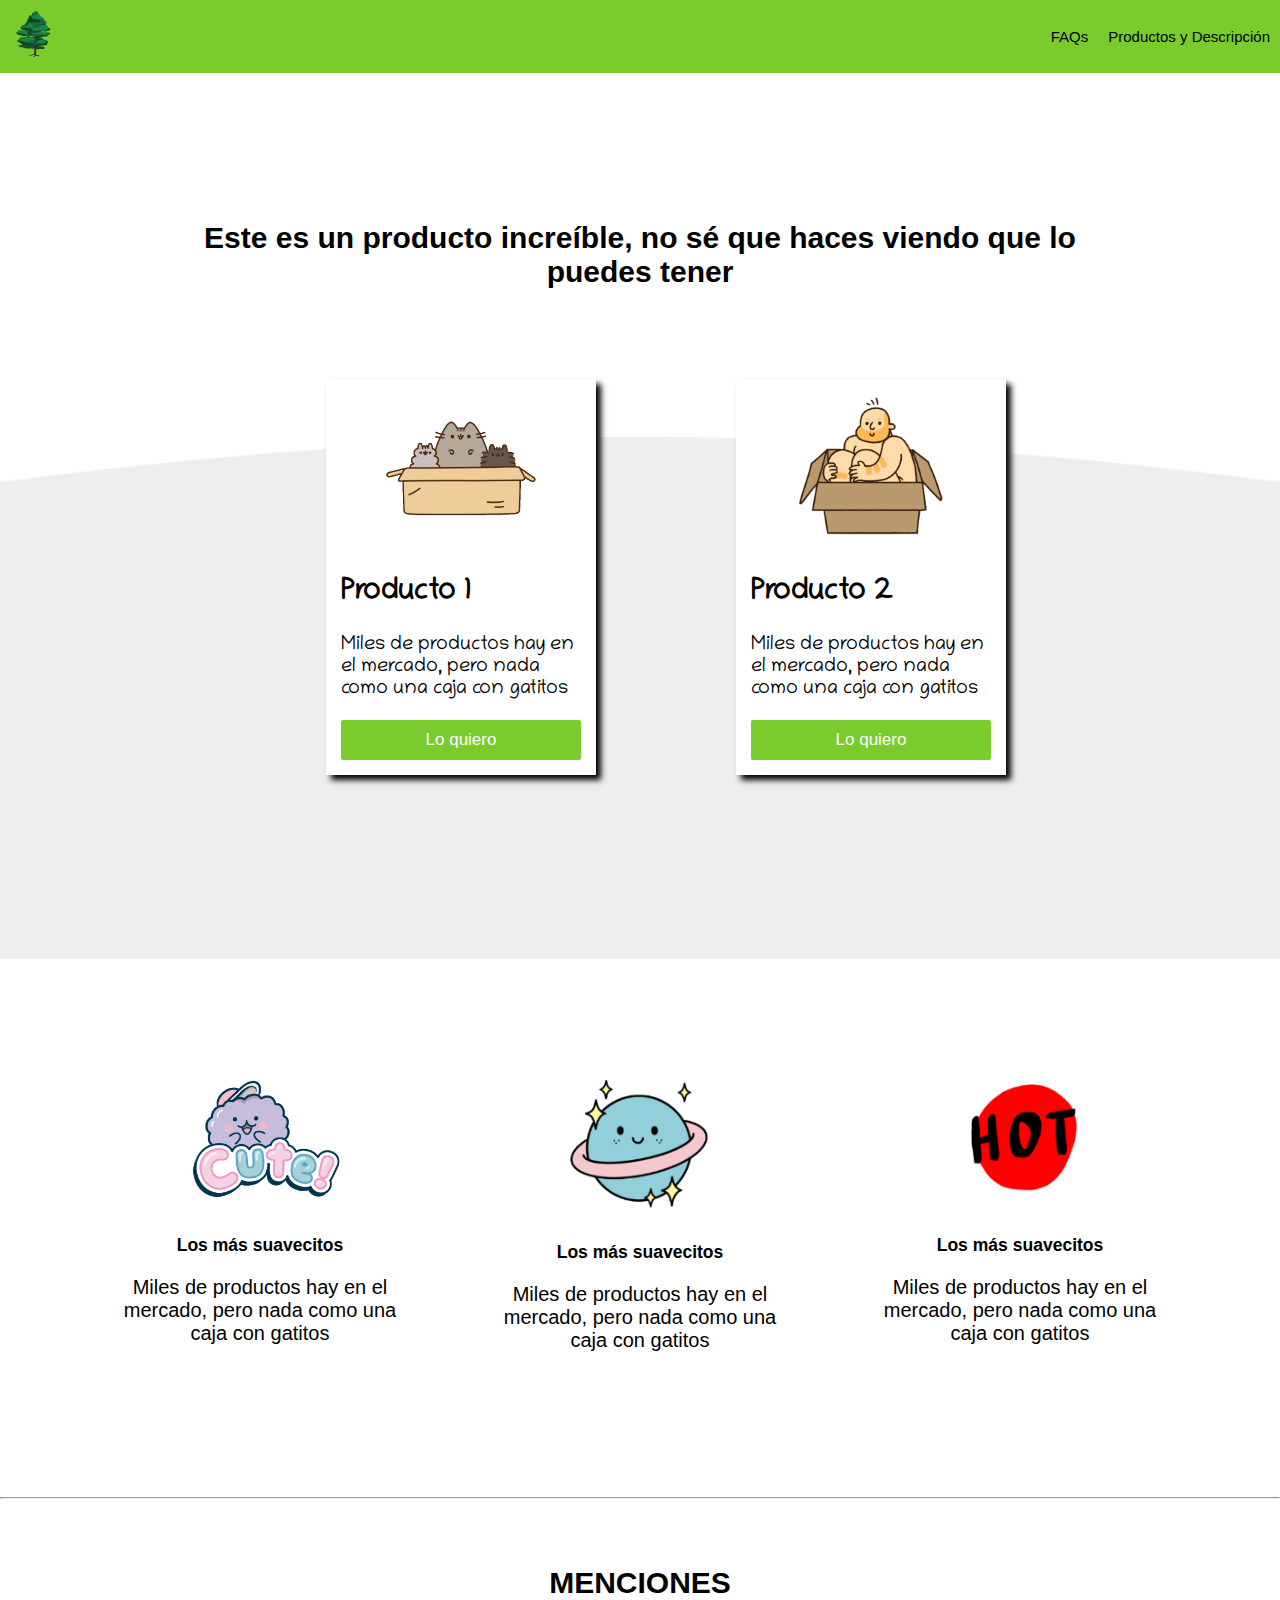
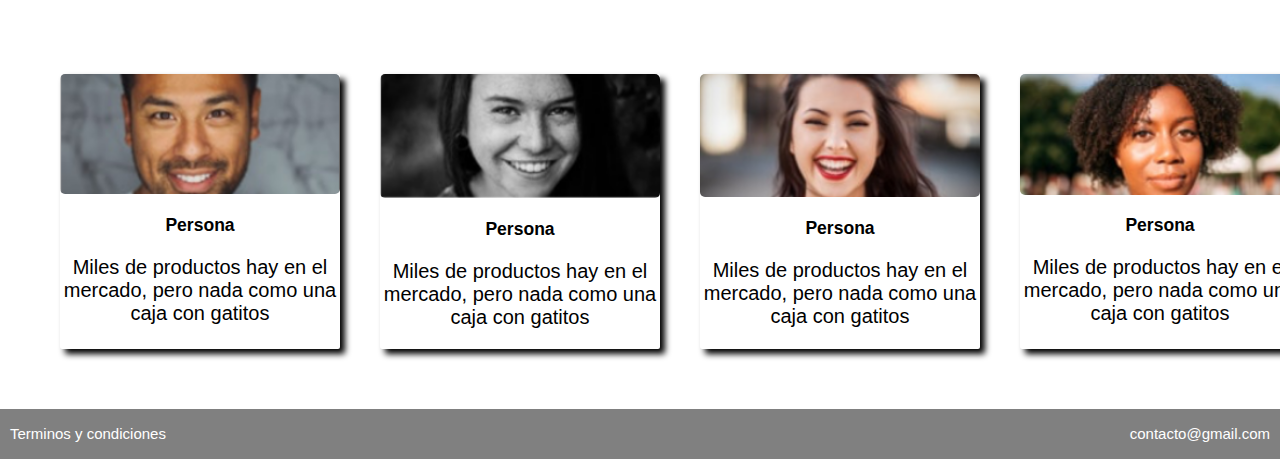
<file: index.html>
<!DOCTYPE html>
<html lang="es">

<head>
    <meta charset="UTF-8">
    <meta name="viewport" content="width=device-width, initial-scale=1.0">
    <meta http-equiv="X-UA-Compatible" content="ie=edge">
    <link rel="stylesheet" href="css/estilos.css">
    <link rel="stylesheet" href="css/mobile.css">
    <link rel="stylesheet" href="css/animacion.css">
    <title>Venta de cajas de gatos</title>
</head>

<body>

    <!-- <p>hola</p>
    <span>Soy kevin joel</span>
    <p>Como te llamas</p>
    <p>Como te llamas</p>
    <a href="contacto.html">LINK</a>
    <img src="/imagenes/auto1.gif" alt="auto1">
    <img src="/imagenes/auto2.gif" alt="auto2">
    <img src="/imagenes/giphy.gif" alt="persona1">

    <script src="/js/componentes.js"></script> -->

    <nav class="fadeDown">
        <div class="brand_image">
            <a href="index.html">
                <img src="imagenes/arbol.png" alt="logo" style="height:50; width:50px;">
            </a>
        </div>
        <div class="nav_options">
            <ul>
                <li><a href="">FAQs</a></li>
                <li><a href="producto.html">Productos y Descripción</a></li>
            </ul>
        </div>
    </nav>
    <div class="main_section fadeIn">
        <h1>Este es un producto increíble, no sé que haces viendo que lo puedes tener</h1>
    </div>
    <section class="vender">
        <div class="productos">
            <div class="producto fadeUp">
                <div class="contenido">
                    <div class="img_content">
                        <img src="imagenes/box2.png" alt="">
                    </div>
                    <h2>Producto 1</h2>
                    <p>Miles de productos hay en el mercado, pero nada como una caja con gatitos</p>
                    <a href="venta.html">

                        <button href="" class="main_button">Lo quiero</button>
                    </a>
                </div>
            </div>
            <div class="producto fadeUp">
                <div class="contenido">
                    <div class="img_content ">
                        <img src="imagenes/box1.png" alt="">
                    </div>
                    <h2>Producto 2</h2>
                    <p>Miles de productos hay en el mercado, pero nada como una caja con gatitos</p>
                    <a href="venta.html">

                        <button href="" class="main_button">Lo quiero</button>
                    </a>
                </div>
            </div>
    </section>
    <section class="anunciar">
        <div class="ventajas">
            <div class="vent_contenidos">
                <div class="tarjeta">
                    <img src="imagenes/t1.PNG" alt="tarjeta1">
                    <h3>Los más suavecitos</h3>
                    <p>Miles de productos hay en el mercado, pero nada como una caja con gatitos</p>
                </div>
                <div class="tarjeta">
                    <img src="imagenes/t2.PNG" alt="tarjeta2" width="170px" ;>
                    <h3>Los más suavecitos</h3>
                    <p>Miles de productos hay en el mercado, pero nada como una caja con gatitos</p>
                </div>
                <div class="tarjeta">
                    <img src="imagenes/t3.PNG" alt="tarjeta3" width="170px" ;>
                    <h3>Los más suavecitos</h3>
                    <p>Miles de productos hay en el mercado, pero nada como una caja con gatitos</p>
                </div>
            </div>
    </section>
    <hr/>
    <section class="s_menciones">
        <div class="menciones">
            <h1>MENCIONES</h1>
            </br>
            </br>
            <div class="personas">
                <div class="persona">
                    <img src="imagenes/persona1.PNG" alt="persona1">
                    <h3>Persona</h3>
                    <p>Miles de productos hay en el mercado, pero nada como una caja con gatitos</p>
                </div>
                <div class="persona">
                    <img src="imagenes/persona2.PNG" alt="persona2">
                    <h3>Persona</h3>
                    <p>Miles de productos hay en el mercado, pero nada como una caja con gatitos</p>

                </div>
                <div class="persona">
                    <img src="imagenes/persona3.PNG" alt="persona3">
                    <h3>Persona</h3>
                    <p>Miles de productos hay en el mercado, pero nada como una caja con gatitos</p>

                </div>
                <div class="persona">
                    <img src="imagenes/persona4.PNG" alt="persona4">
                    <h3>Persona</h3>
                    <p>Miles de productos hay en el mercado, pero nada como una caja con gatitos</p>

                </div>
            </div>
        </div>

    </section>
    <footer>
        <div class="pie">
            <a href="">Terminos y condiciones</a>
            <a href="mailto:Levindebin@gmail.com">contacto@gmail.com</a>
        </div>
    </footer>
</body>

</html>

</html>
</file>
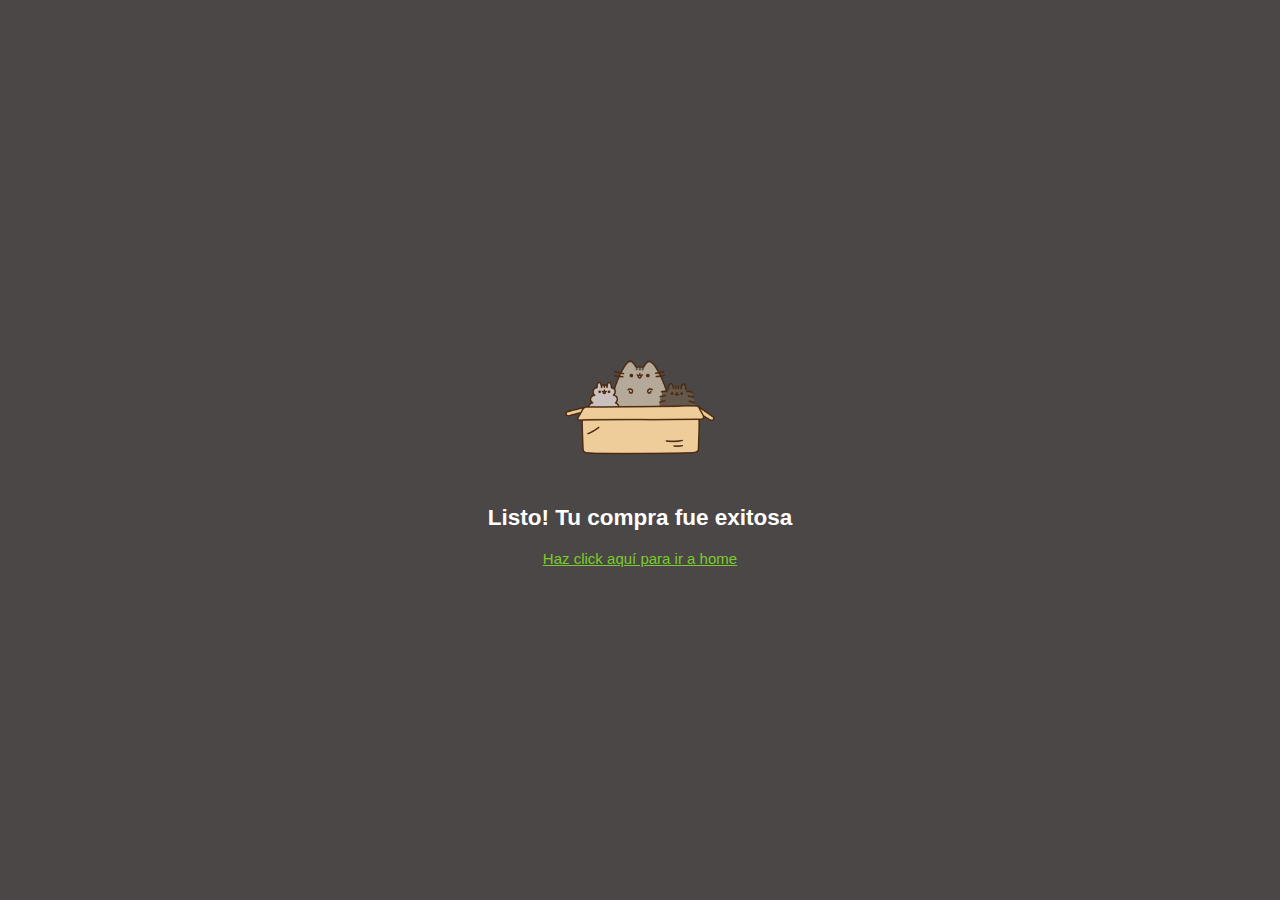
<file: exito.html>
<!DOCTYPE html>
<html lang="en">

<head>
    <meta charset="UTF-8">
    <meta name="viewport" content="width=device-width, initial-scale=1.0">
    <meta http-equiv="X-UA-Compatible" content="ie=edge">
    <link rel="stylesheet" href="css/normalize.css">
    <link rel="stylesheet" href="css/estilos.css">
    <link rel="stylesheet" href="css/animacion.css">
    <link rel="stylesheet" href="css/paypal.css">
    <title>Exito</title>
</head>

<body>
    <div class="content_paypal">
        <img src="imagenes/box2.png" alt="cajagato">
        <h2>Listo! Tu compra fue exitosa</h2>
        <a href="index.html">Haz click aquí para ir a home</a>
    </div>
</body>

</html>
</file>
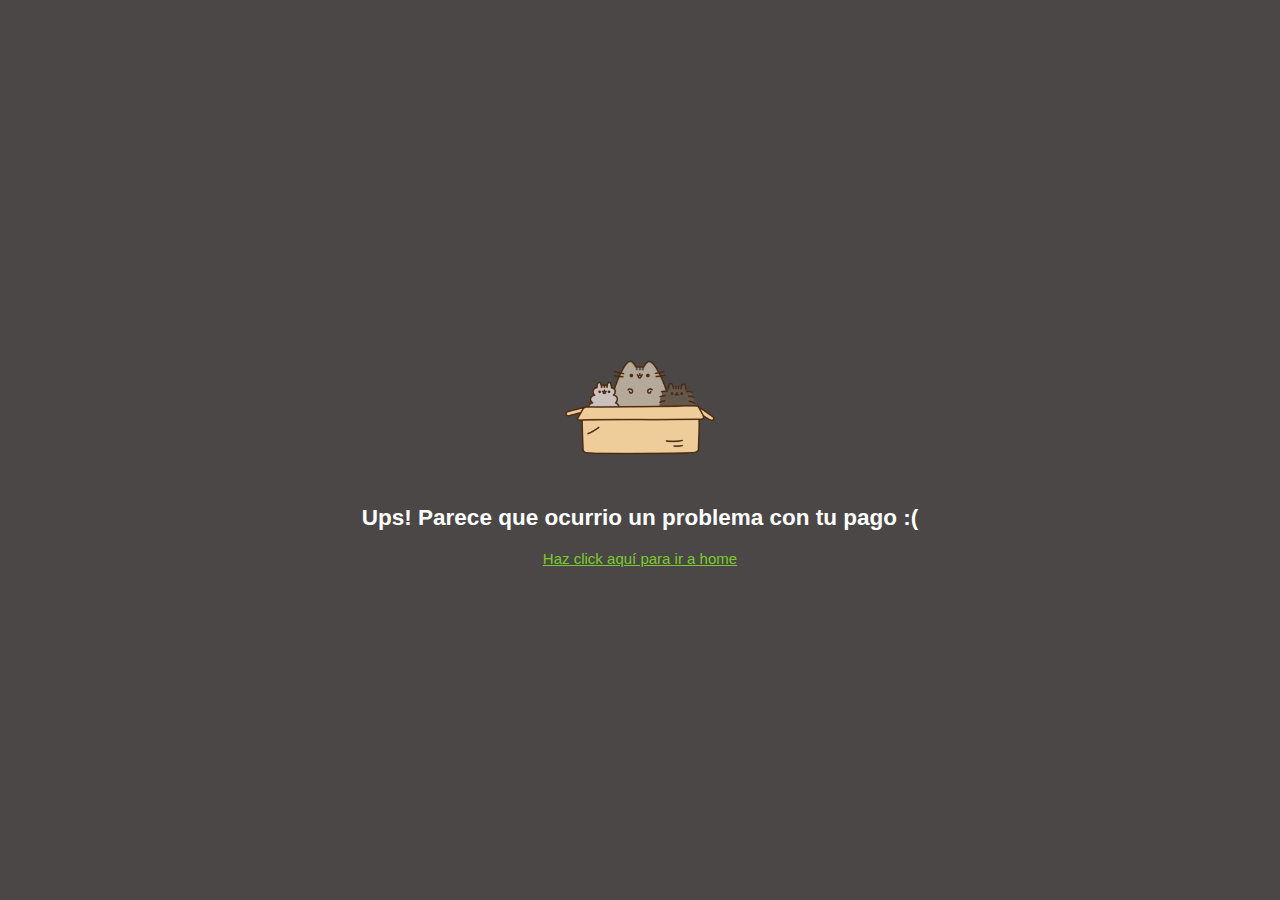
<file: fracaso.html>
<!DOCTYPE html>
<html lang="en">

<head>
    <meta charset="UTF-8">
    <meta name="viewport" content="width=device-width, initial-scale=1.0">
    <meta http-equiv="X-UA-Compatible" content="ie=edge">
    <link rel="stylesheet" href="css/normalize.css">
    <link rel="stylesheet" href="css/estilos.css">
    <link rel="stylesheet" href="css/animacion.css">
    <link rel="stylesheet" href="css/paypal.css">
    <title>Fracaso</title>
</head>

<body>
    <div class="content_paypal">
        <img src="imagenes/box2.png" alt="cajagato">
        <h2>Ups! Parece que ocurrio un problema con tu pago :(</h2>
        <a href="index.html">Haz click aquí para ir a home</a>
    </div>
</body>

</html>
</file>
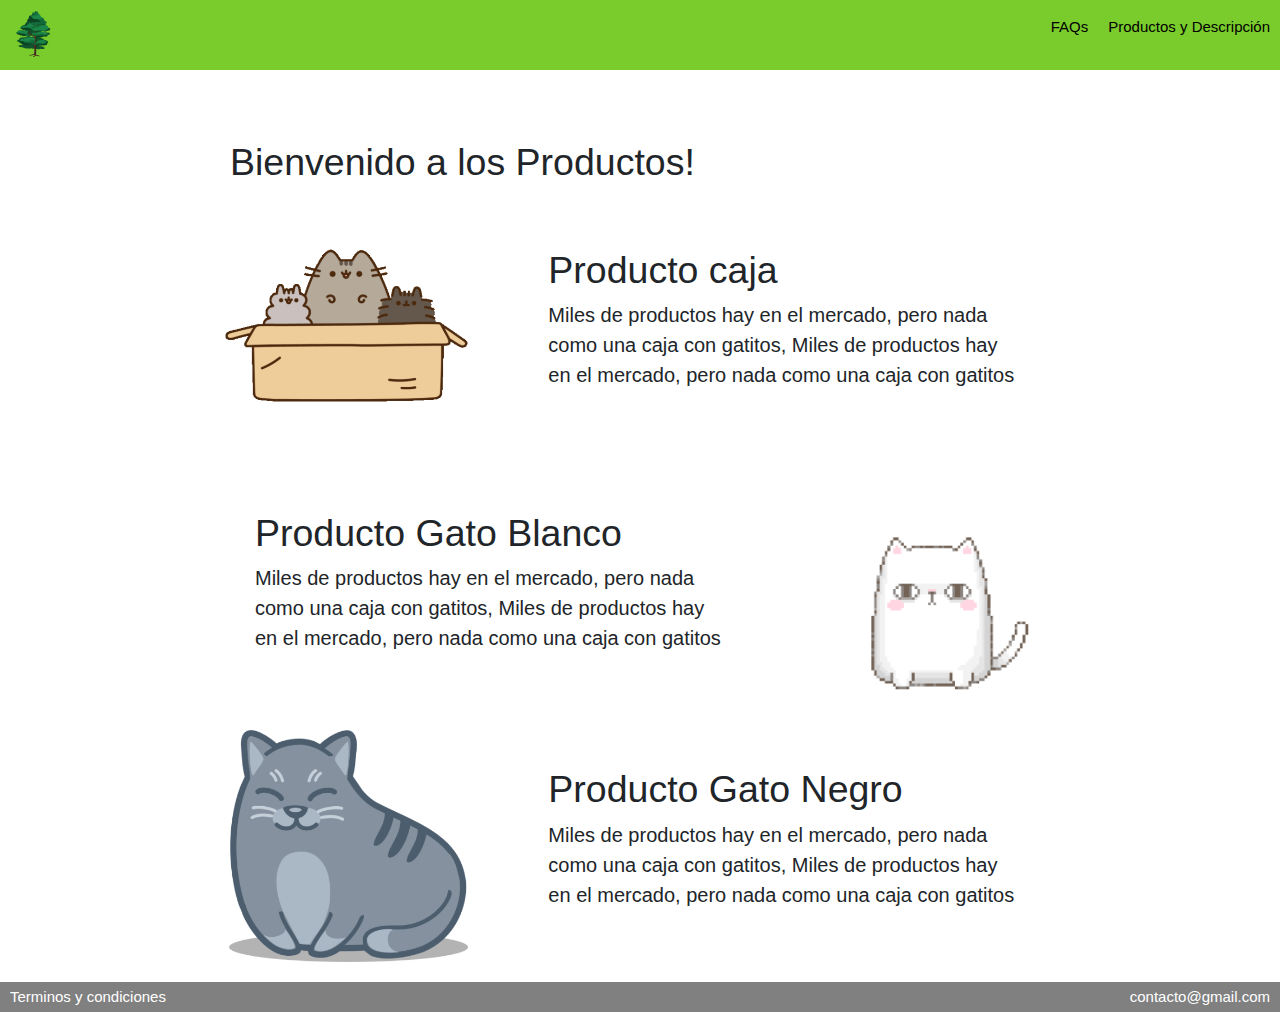
<file: producto.html>
<!DOCTYPE html>
<html lang="es">

<head>
    <meta charset="UTF-8">
    <meta name="viewport" content="width=device-width, initial-scale=1.0">
    <meta http-equiv="X-UA-Compatible" content="ie=edge">
    <link rel="stylesheet" href="https://stackpath.bootstrapcdn.com/bootstrap/4.3.1/css/bootstrap.min.css" integrity="sha384-ggOyR0iXCbMQv3Xipma34MD+dH/1fQ784/j6cY/iJTQUOhcWr7x9JvoRxT2MZw1T" crossorigin="anonymous">

    <!-- <link rel="stylesheet" href="css/grid.css"> -->
    <link rel="stylesheet" href="css/estilos.css">
    <link rel="stylesheet" href="css/mobile.css">
    <link rel="stylesheet" href="css/animacion.css">
    <title>Venta de cajas de gatos</title>
</head>

<body>

    <!-- <p>hola</p>
    <span>Soy kevin joel</span>
    <p>Como te llamas</p>
    <p>Como te llamas</p>
    <a href="contacto.html">LINK</a>
    <img src="/imagenes/auto1.gif" alt="auto1">
    <img src="/imagenes/auto2.gif" alt="auto2">
    <img src="/imagenes/giphy.gif" alt="persona1">

    <script src="/js/componentes.js"></script> -->

    <nav class="fadeDown">
        <div class="brand_image">
            <a href="index.html">
                <img src="imagenes/arbol.png" alt="logo" style="height:50; width:50px;">
            </a>
        </div>
        <div class="nav_options">
            <ul>
                <li><a href="">FAQs</a></li>
                <li><a href="producto.html">Productos y Descripción</a></li>
            </ul>
        </div>
    </nav>
    <div class="contenedor">
        <h1 id="p_titulo"> Bienvenido a los Productos!</h1>
        <div class="row">
            <div class="col-4">
                <img src="imagenes/p1.PNG" alt="producto1">
            </div>
            <div class="col-8 productDescription">
                <h1>Producto caja</h1>
                <p>Miles de productos hay en el mercado, pero nada como una caja con gatitos, Miles de productos hay en el mercado, pero nada como una caja con gatitos</p>
            </div>
        </div>
        <div class="row">
            <div class="col-8 productDescription">
                <h1>Producto Gato Blanco</h1>
                <p>Miles de productos hay en el mercado, pero nada como una caja con gatitos, Miles de productos hay en el mercado, pero nada como una caja con gatitos</p>
            </div>
            <div class="col-4">
                <img src="imagenes/p2.PNG" alt="producto2">
            </div>
        </div>
        <div class="row">
            <div class="col-4">
                <img src="imagenes/p3.PNG" alt="producto3">
            </div>
            <div class="col-8 productDescription">
                <h1>Producto Gato Negro</h1>
                <p>Miles de productos hay en el mercado, pero nada como una caja con gatitos, Miles de productos hay en el mercado, pero nada como una caja con gatitos</p>
            </div>
        </div>
    </div>
    <footer>
        <div class="pie">
            <a href="">Terminos y condiciones</a>
            <a href="mailto:Levindebin@gmail.com">contacto@gmail.com</a>
        </div>
    </footer>
</body>

</html>

</html>
</file>
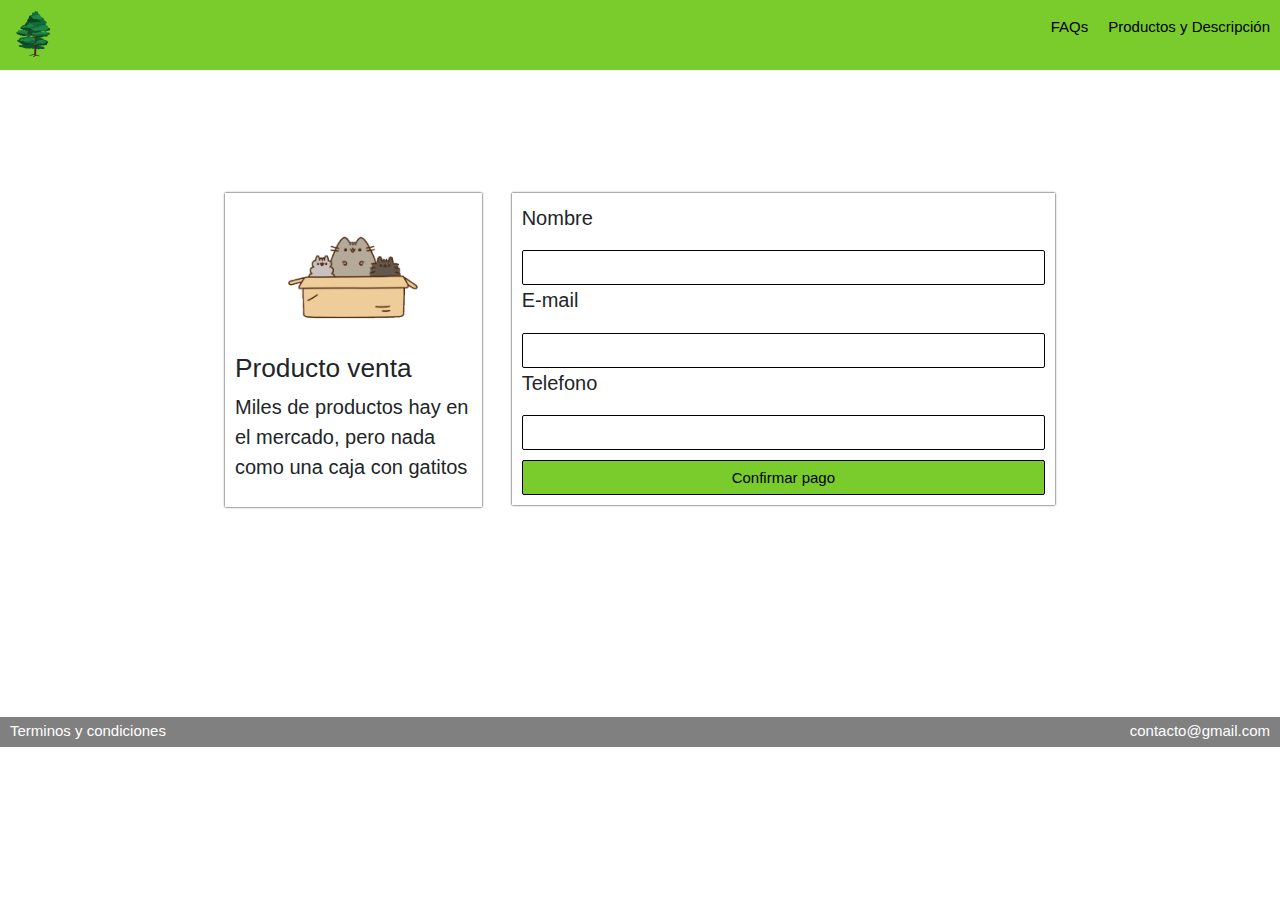
<file: venta.html>
<!DOCTYPE html>
<html lang="es">

<head>
    <meta charset="UTF-8">
    <meta name="viewport" content="width=device-width, initial-scale=1.0">
    <meta http-equiv="X-UA-Compatible" content="ie=edge">
    <link rel="stylesheet" href="https://stackpath.bootstrapcdn.com/bootstrap/4.3.1/css/bootstrap.min.css" integrity="sha384-ggOyR0iXCbMQv3Xipma34MD+dH/1fQ784/j6cY/iJTQUOhcWr7x9JvoRxT2MZw1T" crossorigin="anonymous">

    <!-- <link rel="stylesheet" href="css/grid.css"> -->
    <link rel="stylesheet" href="css/estilos.css">
    <link rel="stylesheet" href="css/mobile.css">
    <link rel="stylesheet" href="css/animacion.css">
    <link rel="stylesheet" href="css/normalize.css">
    <title>Venta de cajas de gatos</title>
</head>

<body>

    <!-- <p>hola</p>
    <span>Soy kevin joel</span>
    <p>Como te llamas</p>
    <p>Como te llamas</p>
    <a href="contacto.html">LINK</a>
    <img src="/imagenes/auto1.gif" alt="auto1">
    <img src="/imagenes/auto2.gif" alt="auto2">
    <img src="/imagenes/giphy.gif" alt="persona1">
    <script src="/js/componentes.js"></script> -->

    <nav class="fadeDown">
        <div class="brand_image">
            <a href="index.html">
                <img src="imagenes/arbol.png" alt="logo" style="height:50; width:50px;">
            </a>
        </div>
        <div class="nav_options">
            <ul>
                <li><a href="">FAQs</a></li>
                <li><a href="producto.html">Productos y Descripción</a></li>
            </ul>
        </div>
    </nav>
    <br>
    <br>
    <br>
    <br>
    <br>
    <div class="conenedor">

        <div class="row_venta">
            <div class="col-4">
                <div class="modulo_pago">
                    <div class="modulo_pago_imagen"><img src="imagenes/box2.png" alt="imagen">
                    </div>
                    <h3>Producto venta</h3>
                    <p>Miles de productos hay en el mercado, pero nada como una caja con gatitos</p>
                </div>
            </div>
            <div class="col-8">
                <div class="modulo_pago">
                    <form action="https://www.paypal.com/cgi-bin/webscr?cmd=_s-xclick&hosted_button_id=4TJXJ5JRVNNSJ" method="post">
                        <label for="name">Nombre</label>
                        <br>
                        <input type="text" placeholder="" name="item_name" class="data">
                        <br>
                        <label for="email">E-mail</label>
                        <br>
                        <input type="email" placeholder="" name="email" class="data">
                        <br>
                        <label for="telefono">Telefono</label>
                        <br>
                        <input type="telefono" placeholder="" name="item_number" class="data">
                        <input type="submit" class="main_butn" name="submit" value="Confirmar pago">
                    </form>
                </div>
            </div>

        </div>

    </div>

    <footer>
        <div class="pie">
            <a href="">Terminos y condiciones</a>
            <a href="mailto:Levindebin@gmail.com">contacto@gmail.com</a>
        </div>
    </footer>
</body>

</html>

</html>
</file>
<file: css/estilos.css>
/*
#  Â·Â·Â·Â·Â·Â·Â·Â·Â·Â·Â·Â·Â·Â·Â·Â·Â·
#  Â·Â·_______________
#  Â·/Â·___/Â·___/Â·___/
#  /Â·/__(__Â·Â·|__Â·Â·)Â·
#  \___/____/____/Â·Â·
#  Â·Â·Â·Â·Â·Â·Â·Â·Â·Â·Â·Â·Â·Â·Â·Â·Â·
*/

@import url('https://fonts.googleapis.com/css?family=Chilanka&display=swap');
:root {
    --green-color: #7ACC2D;
    --white-color: white;
    --gris-color: rgb(75, 71, 71);
    /* Espaciado */
    --sapace: 10px;
}

html,
body {
    padding: 0px;
    margin: 0px;
    font-size: 15px;
    font-family: Helvetica;
}

nav {
    display: flex;
    background-color: var(--green-color);
    padding: 10px;
    color: var(--white-color);
    justify-content: space-between;
    align-items: center;
}

nav ul {
    display: flex;
}

nav li {
    padding-left: 20px;
    list-style: none;
}

nav li a {
    color: black;
    text-decoration: none;
}

nav li a:hover {
    color: var(--white-color);
}


/* ------------------------ Main section */

.main_section {
    padding: 10%;
    text-align: center;
}

.productos {
    background-image: url("../imagenes/curva.png");
    height: 10px;
    background-size: cover;
    background-position: center top;
    padding: 20%;
    display: flex;
}

.producto {
    padding: 70px;
    margin-top: -50%;
}

#p_titulo {
    padding-top: 70px;
}

.contenedor {
    max-width: 900px;
    margin: auto;
}

.row {
    display: flex;
    -ms-flex-wrap: wrap;
    flex-wrap: wrap;
    margin: 10px;
}

.row_venta {
    display: flex;
    -ms-flex-wrap: wrap;
    flex-wrap: wrap;
    margin: 10px;
    margin-right: 210px;
    margin-left: 210px;
    margin-bottom: 210px;
}

.productDescription {
    margin: auto;
}

.col-8 p,
h1 {
    padding-right: 40px;
    padding-left: 40px;
}

.col-4 img {
    width: 100%;
    padding: 10px;
}

.producto .contenido {
    width: 240px;
    background-color: var(--white-color);
    padding: 15px;
    box-shadow: 5px 5px 6px black;
    font-family: 'Chilanka', cursive;
    font-size: 20px;
}

.img_content {
    text-align: center;
}

.main_button {
    background-color: var(--green-color);
    width: 100%;
    padding: 10px;
    font-size: 17px;
    color: white;
    border: 0px;
    cursor: pointer;
    border-radius: 2px;
}

.main_button:hover {
    background-color: #669738;
}

.anunciar {
    text-align: center;
    height: 450px;
    padding-top: 120px;
    padding: 40px;
}

.ventajas {
    margin: 30px;
    background-size: 30%
}

.vent_contenidos {
    display: flex;
}

.tarjeta {
    padding: 40px;
}

.s_menciones {
    padding: 40px;
}

.menciones {
    text-align: center;
}

.personas {
    display: flex;
}

.persona {
    margin: 20px;
    border-radius: 2px;
    box-shadow: 5px 5px 6px black;
}

.persona img {
    width: 280px;
    border-radius: 5px;
}

.pie {
    display: flex;
    background-color: gray;
    padding: 10px;
    color: white;
    justify-content: space-between;
    align-items: center;
    height: 30px;
}

.pie a {
    text-decoration: none;
    color: white;
}

.pie a:hover {
    color: rgb(136, 226, 163);
}


/* ///////////////////////////// MODULO PAGO */

.modulo_pago {
    background-color: var(--white-color);
    box-shadow: 0px 0 2px black;
    padding: 10px;
}

p,
label {
    font-size: 20px;
}


/* label {
    padding: 5px;
} */

.modulo_pago_imagen {
    max-width: 150px;
    width: 100%;
    margin: auto;
}

.modulo_pago input {
    margin-top: 10px;
    width: 100%;
    height: 35px;
    border-radius: 2px;
    border: 1px solid;
    box-sizing: border-box;
}

.data {
    margin-top: 10px;
    width: 100%;
    height: 35px;
    border-radius: 2px;
    border: 1px solid;
    box-sizing: border-box;
}

.main_butn {
    background-color: #7ACC2D;
}
</file>
<file: css/mobile.css>
@media (max-width: 600px) {
    .productos,
    .vent_contenidos,
    .personas {
        display: inherit;
        height: auto;
        padding: 10% 10%;
    }
    .producto,
    .targeta,
    .persona {
        margin-top: auto;
    }
    .main_section {
        padding: 4%;
    }
    .anunciar {
        height: auto;
    }
    .productos .producto {
        margin-top: 10px;
    }
}
</file>
<file: css/animacion.css>
.fadeIn {
    -webkit-animation-duration: 4s;
    animation-duration: 4s;
    animation-fill-mode: both;
    animation-name: fadeIn;
    -webkit-animation-fill-mode: both;
    -webkit-animation-name: fadeIn;
}

@keyframes fadeIn {
    from {
        opacity: 0;
    }
    to {
        opacity: 1;
    }
}

.fadeDown {
    -webkit-animation-duration: 1s;
    animation-duration: 1s;
    animation-fill-mode: both;
    animation-name: fadeDown;
    -webkit-animation-fill-mode: both;
    -webkit-animation-name: fadeDown;
}

@keyframes fadeDown {
    from {
        opacity: 0;
        -webkit-transform: translate3d(0, -100%, 0);
        transform: translate3d(0, -100%, 0);
    }
    to {
        opacity: 1;
        -webkit-transform: translate3d(0, 0, 0);
        transform: translate3d(0, 0, 0);
    }
}

.fadeUp {
    -webkit-animation-duration: 1s;
    animation-duration: 1s;
    animation-fill-mode: both;
    animation-name: fadeUp;
    -webkit-animation-fill-mode: both;
    -webkit-animation-name: fadeUp;
}

@keyframes fadeUp {
    from {
        opacity: 0;
        -webkit-transform: translate3d(0, 100%, 0);
        transform: translate3d(0, 100%, 0);
    }
    to {
        opacity: 1;
        -webkit-transform: translate3d(0, 0, 0);
        transform: translate3d(0, 0, 0);
    }
}
</file>
<file: css/paypal.css>
body {
    background-color: var(--gris-color);
    color: var(--white-color);
    text-align: center;
    display: flex;
    justify-content: center;
    align-items: center;
    height: 100vh;
}

.content_paypal a {
    color: var(--green-color);
}
</file>
<file: css/grid.css>
.contenedor {
    max-width: 900px;
    margin: auto;
}

.row {
    display: flex;
    -ms-flex-wrap: wrap;
    flex-wrap: wrap;
    margin-right: -15px;
    margin-left: -15px;
}

.productDescription {
    margin: auto;
}

.col-1 {
    width: 8.3333333333%;
}

.col-2 {
    width: 16.6666666666%;
}

.col-3 {
    width: 24.999999999%;
}

.col-4 {
    width: 33.333333332%;
}

.col-5 {
    width: 41.666666665%;
}

.col-6 {
    width: 49.999999998%;
}

.col-7 {
    width: 58.333333331%;
}

.col-8 {
    width: 66.666666664%;
}

.col-9 {
    width: 74.999999997%;
}

.col-10 {
    width: 83.33333333%;
}

.col-11 {
    width: 91.666666663%;
}

.col-12 {
    width: 100%;
}

.col-1,
.col-2,
.col-3,
.col-4,
.col-5,
.col-6,
.col-7,
.col-8,
.col-8,
.col-9,
.col-10,
.col-11,
.col-12 {
    padding: 10px;
}

@media (max-width: 900px) {
    .row {
        display: inherit;
    }
    .col-1,
    .col-2,
    .col-3,
    .col-4,
    .col-5,
    .col-6,
    .col-7,
    .col-8,
    .col-9,
    .col-10,
    .col-11,
    .col-12 {
        width: 100%
    }
}


/* container > row > column */
</file>
